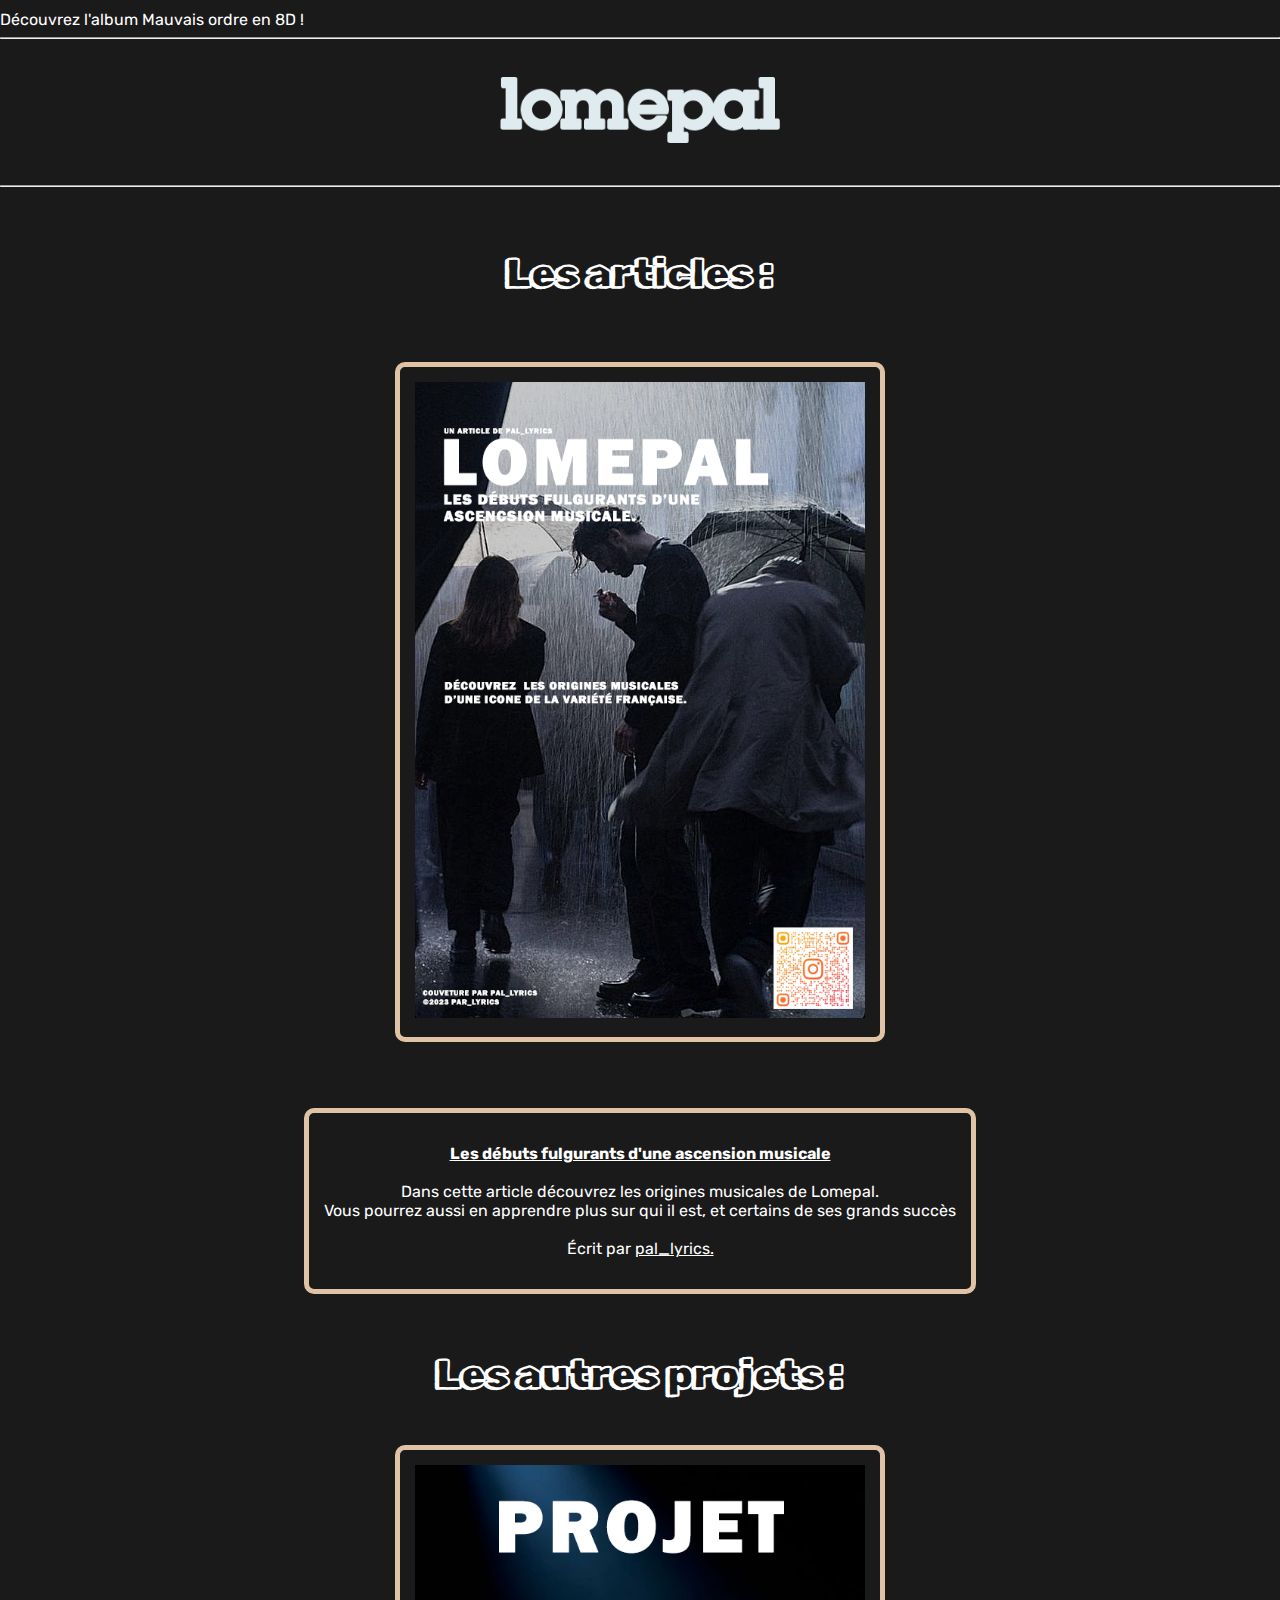
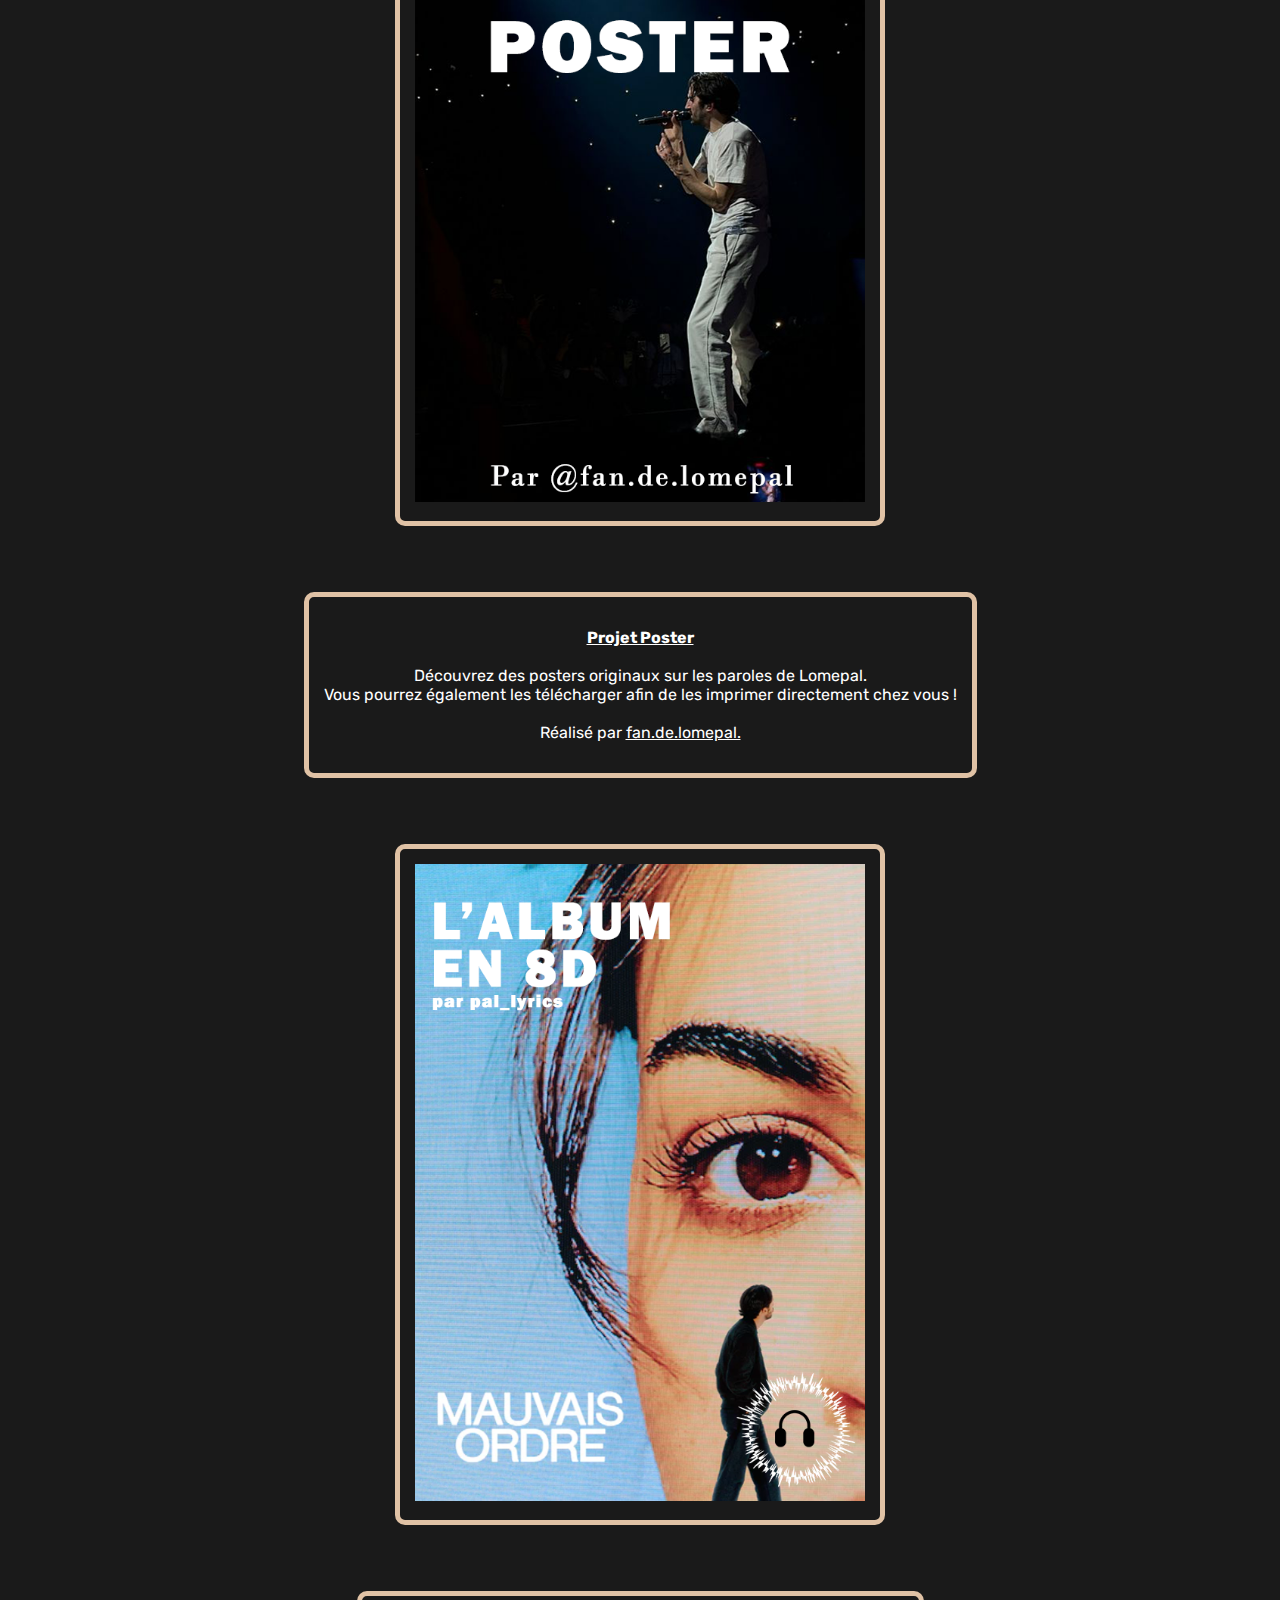
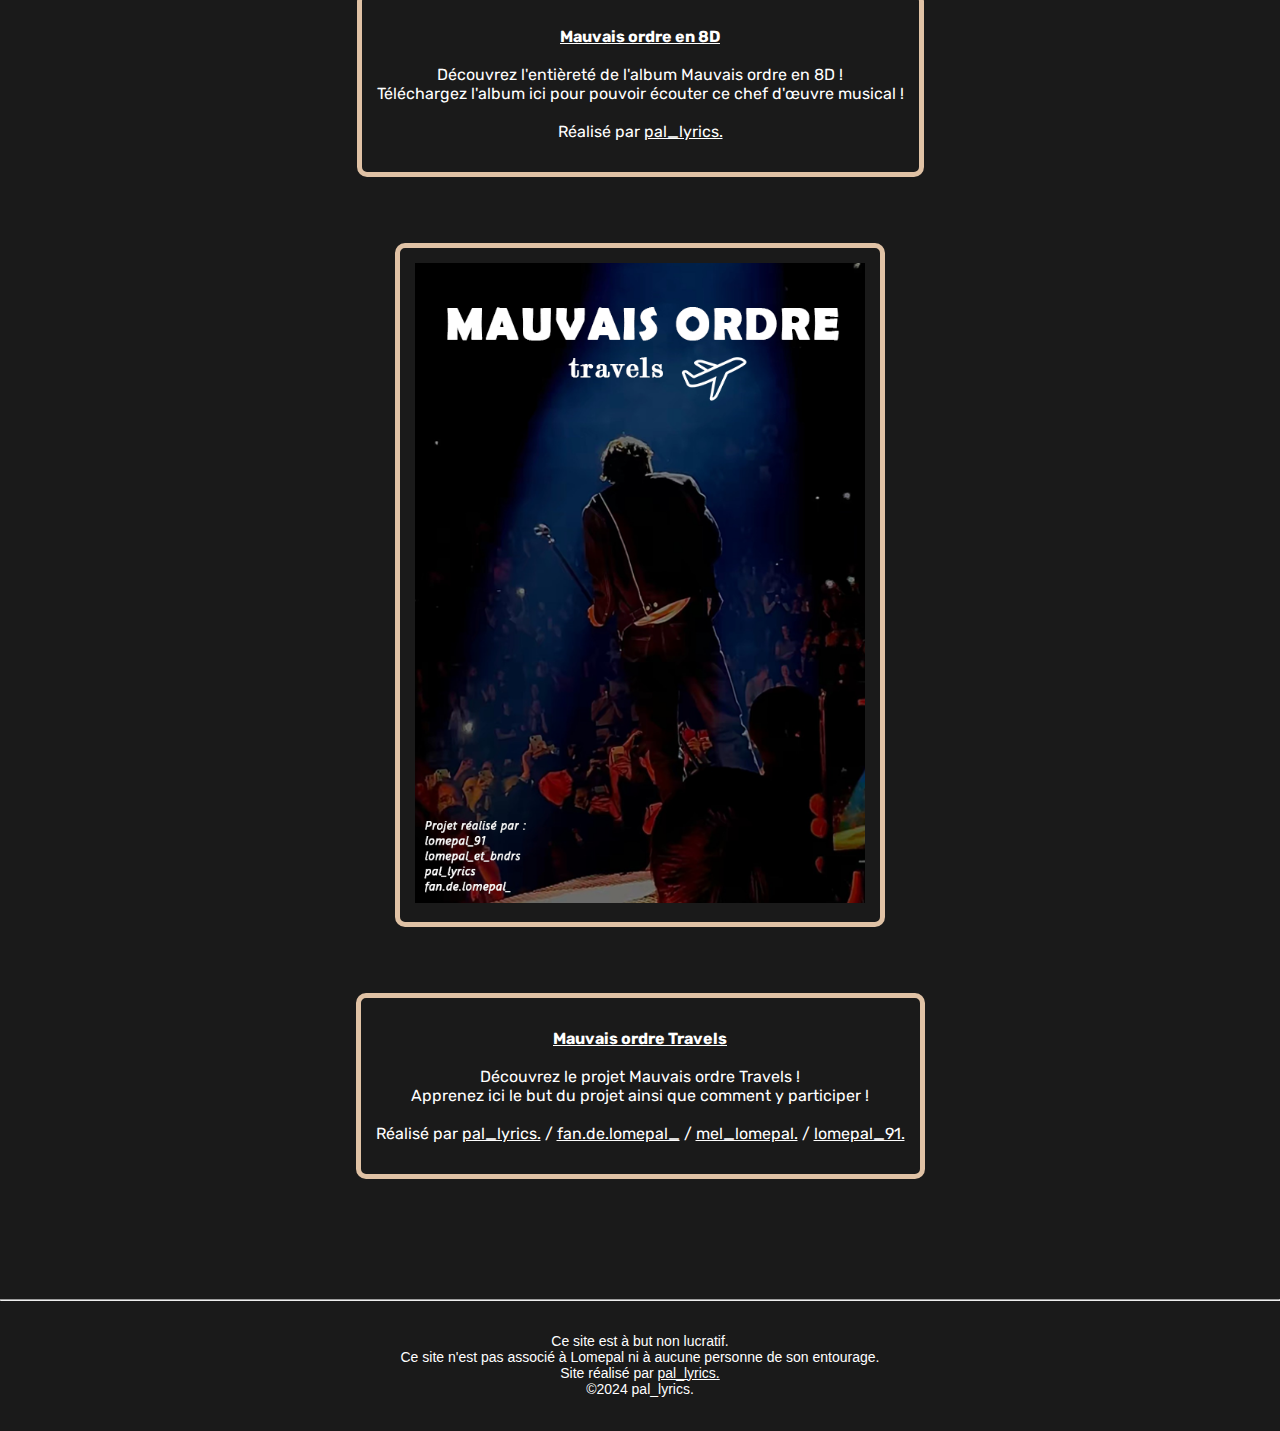
<file: index.html>
<!DOCTYPE html>

<html lang="fr">

<html>

<head>

<title>Lomepal / Les projets</title>
  <meta charset="utf-8" />
  <link rel="stylesheet" href="style.css" type="text/css" />
  <link rel="icon" type="image/png" href="icone.png"/>
  <link rel="preconnect" href="https://fonts.googleapis.com">
  <link rel="preconnect" href="https://fonts.gstatic.com" crossorigin>
  <link href="https://fonts.googleapis.com/css2?family=Rubik+Doodle+Shadow&display=swap" rel="stylesheet">
  <link rel="preconnect" href="https://fonts.googleapis.com">
  <link rel="preconnect" href="https://fonts.gstatic.com" crossorigin>
  <link href="https://fonts.googleapis.com/css2?family=Rubik&display=swap" rel="stylesheet">
  <link rel="stylesheet" href="https://cdnjs.cloudflare.com/ajax/libs/font-awesome/4.7.0/css/font-awesome.min.css">



  
 </head>
 
 <body>
 
     <div class="marquee-container">
      <a href="MO8D.html"target="_blank"; style="color:white">
        <div class="marquee">
            <span>Découvrez l'album Mauvais ordre en 8D !</span>
        </div>
        <HR>
    </div>

 <div class="page-title">
  <a href="index.html" class="image-container"> 
  <img src="lomepaltitre.png" alt="lomepallogo" width="auto" height="auto">
</div>
</a>

<div class="marquee-container">
        <HR>
    </div>

<br>

<div class="lesarticles">
<h1> Les articles :</h1> 
</div>

<br>


<div class="imgarticle1">
<a href="Article1.html" class="image-container">
  <img src="Lomepal.png" alt="Image cliquable">
</div>
</a>


<br><br>

<div class="description">
  <p> <strong> <u> Les débuts fulgurants d'une ascension musicale </u> </strong> </br> </br>
  Dans cette article découvrez les origines musicales de Lomepal. </br>
  Vous pourrez aussi en apprendre plus sur qui il est, et certains de ses grands succès </br> </br>
  Écrit par <a href="https://www.instagram.com/pal_lyrics/" target="_blank"; style="color:white" >pal_lyrics.</a> </p>
</div>

<div class="lesarticles">
<h1> Les autres projets :</h1>
</div>

<div class="imgarticle1">
<a href="Projet Poster.html" class="image-container">
  <img src="projetposter.png" alt="Image cliquable">
</div>
</a>

<br><br>

<div class="description">
  <p> <strong> <u> Projet Poster </u> </strong> </br> </br>
  Découvrez des posters originaux sur les paroles de Lomepal. </br>
  Vous pourrez également les télécharger afin de les imprimer directement chez vous ! </br></br> 
  Réalisé par <a href="https://www.instagram.com/fan.de.lomepal_/" target="_blank"; style="color:white" >fan.de.lomepal.</a> </p>
</div>
 
<br><br>

<div class="imgarticle1">
<a href="MO8D.html" class="image-container">
  <img src="MO 8D.png" alt="Image cliquable">
</div>
</a>

<br><br>

<div class="description">
  <p> <strong> <u> Mauvais ordre en 8D </u> </strong> </br> </br>
  Découvrez l'entièreté de l'album Mauvais ordre en 8D ! </br>
  Téléchargez l'album ici pour pouvoir écouter ce chef d'œuvre musical ! </br></br> 
  Réalisé par <a href="https://www.instagram.com/pal_lyrics/" target="_blank"; style="color:white" >pal_lyrics.</a> </p>
</div>

<br><br>

<div class="imgarticle1">
<a href="MOtravels.html" class="image-container">
  <img src="motravels.png" alt="Image cliquable">
</div>
</a>

<br><br>

<div class="description">
  <p> <strong> <u> Mauvais ordre Travels </u> </strong> </br> </br>
  Découvrez le projet Mauvais ordre Travels ! </br>
  Apprenez ici le but du projet ainsi que comment y participer ! </br></br> 
  Réalisé par <a href="https://www.instagram.com/pal_lyrics/" target="_blank"; style="color:white" >pal_lyrics.</a> / <a href="https://www.instagram.com/fan.de.lomepal_/" target="_blank"; style="color:white" >fan.de.lomepal_</a> / <a href="https://www.instagram.com/mel_lomepal/" target="_blank"; style="color:white" >mel_lomepal.</a> / <a href="https://www.instagram.com/lomepal_91/" target="_blank"; style="color:white" >lomepal_91.</a> </p>
</div>

<br><br><br><br>

<div class="marquee-container">
        <HR>
    </div>


<div class="bottomtext">
<p> Ce site est à but non lucratif.<br/>
Ce site n'est pas associé à Lomepal ni à aucune personne de son entourage.<br/>
Site réalisé par <a href="https://www.instagram.com/pal_lyrics/" target="_blank"; style="color:white">pal_lyrics.</a> <br/>
©2024 pal_lyrics. <br/>
</p>
</div>

</body>
</html>
</file>
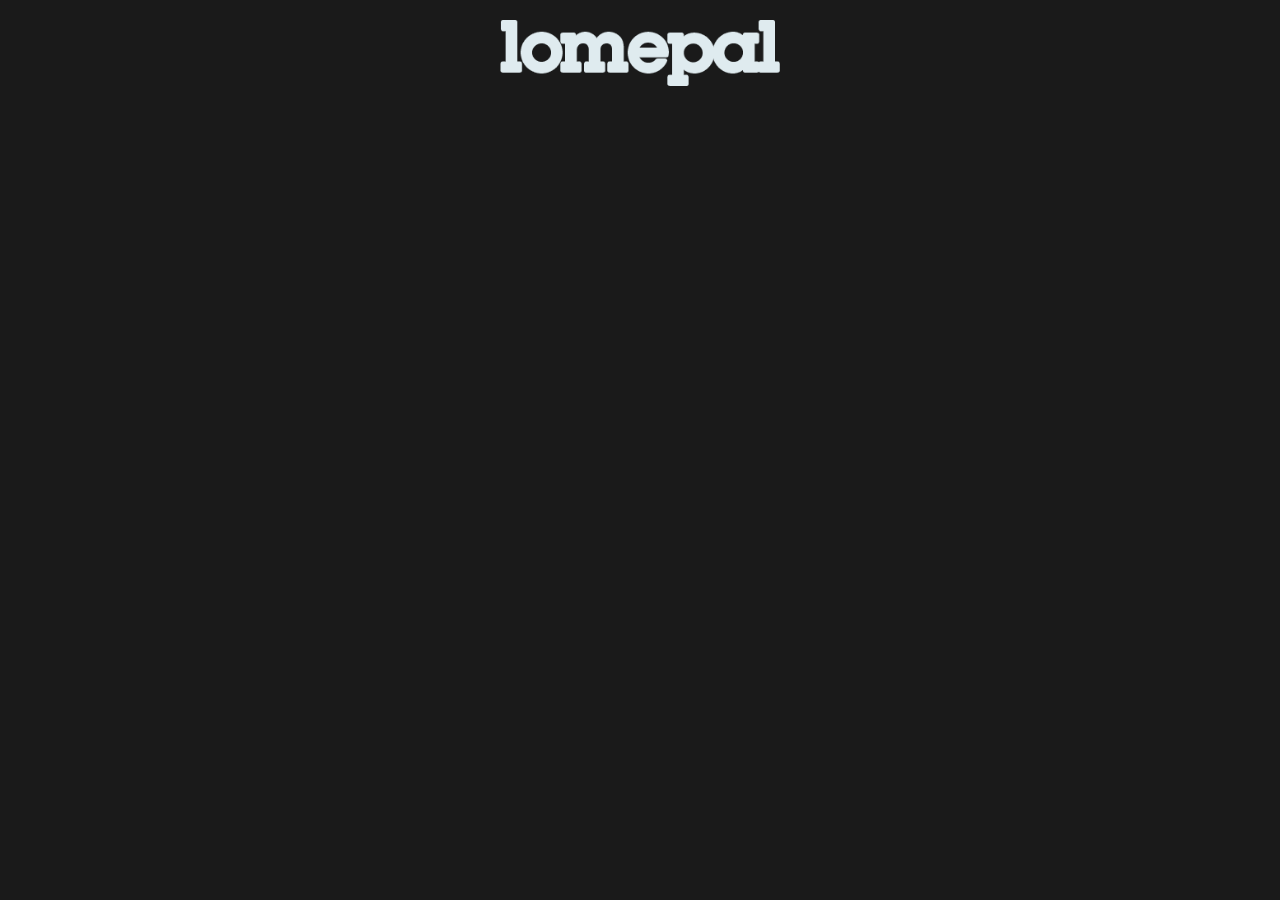
<file: error404.html>
<!DOCTYPE html>

<html lang="fr">

<html>

<head>

<title>Lomepal / MO Travels</title>
  <meta charset="utf-8" />
  <link rel="stylesheet" href="style.css" type="text/css" />
  <link rel="icon" type="image/png" href="icone.png"/>
  <link rel="preconnect" href="https://fonts.googleapis.com">
  <link rel="preconnect" href="https://fonts.gstatic.com" crossorigin>
  <link href="https://fonts.googleapis.com/css2?family=Rubik+Doodle+Shadow&display=swap" rel="stylesheet">
  <link rel="preconnect" href="https://fonts.googleapis.com">
  <link rel="preconnect" href="https://fonts.gstatic.com" crossorigin>
  <link href="https://fonts.googleapis.com/css2?family=Rubik&display=swap" rel="stylesheet">
  <link rel="stylesheet" href="https://cdnjs.cloudflare.com/ajax/libs/font-awesome/4.7.0/css/font-awesome.min.css">


</head>

<body>

<div class="page-title">
  <a href="index.html" class="image-container">
  <img src="lomepaltitre.png" alt="lomepallogo" width="auto" height="auto">
</div>
</a>
</file>
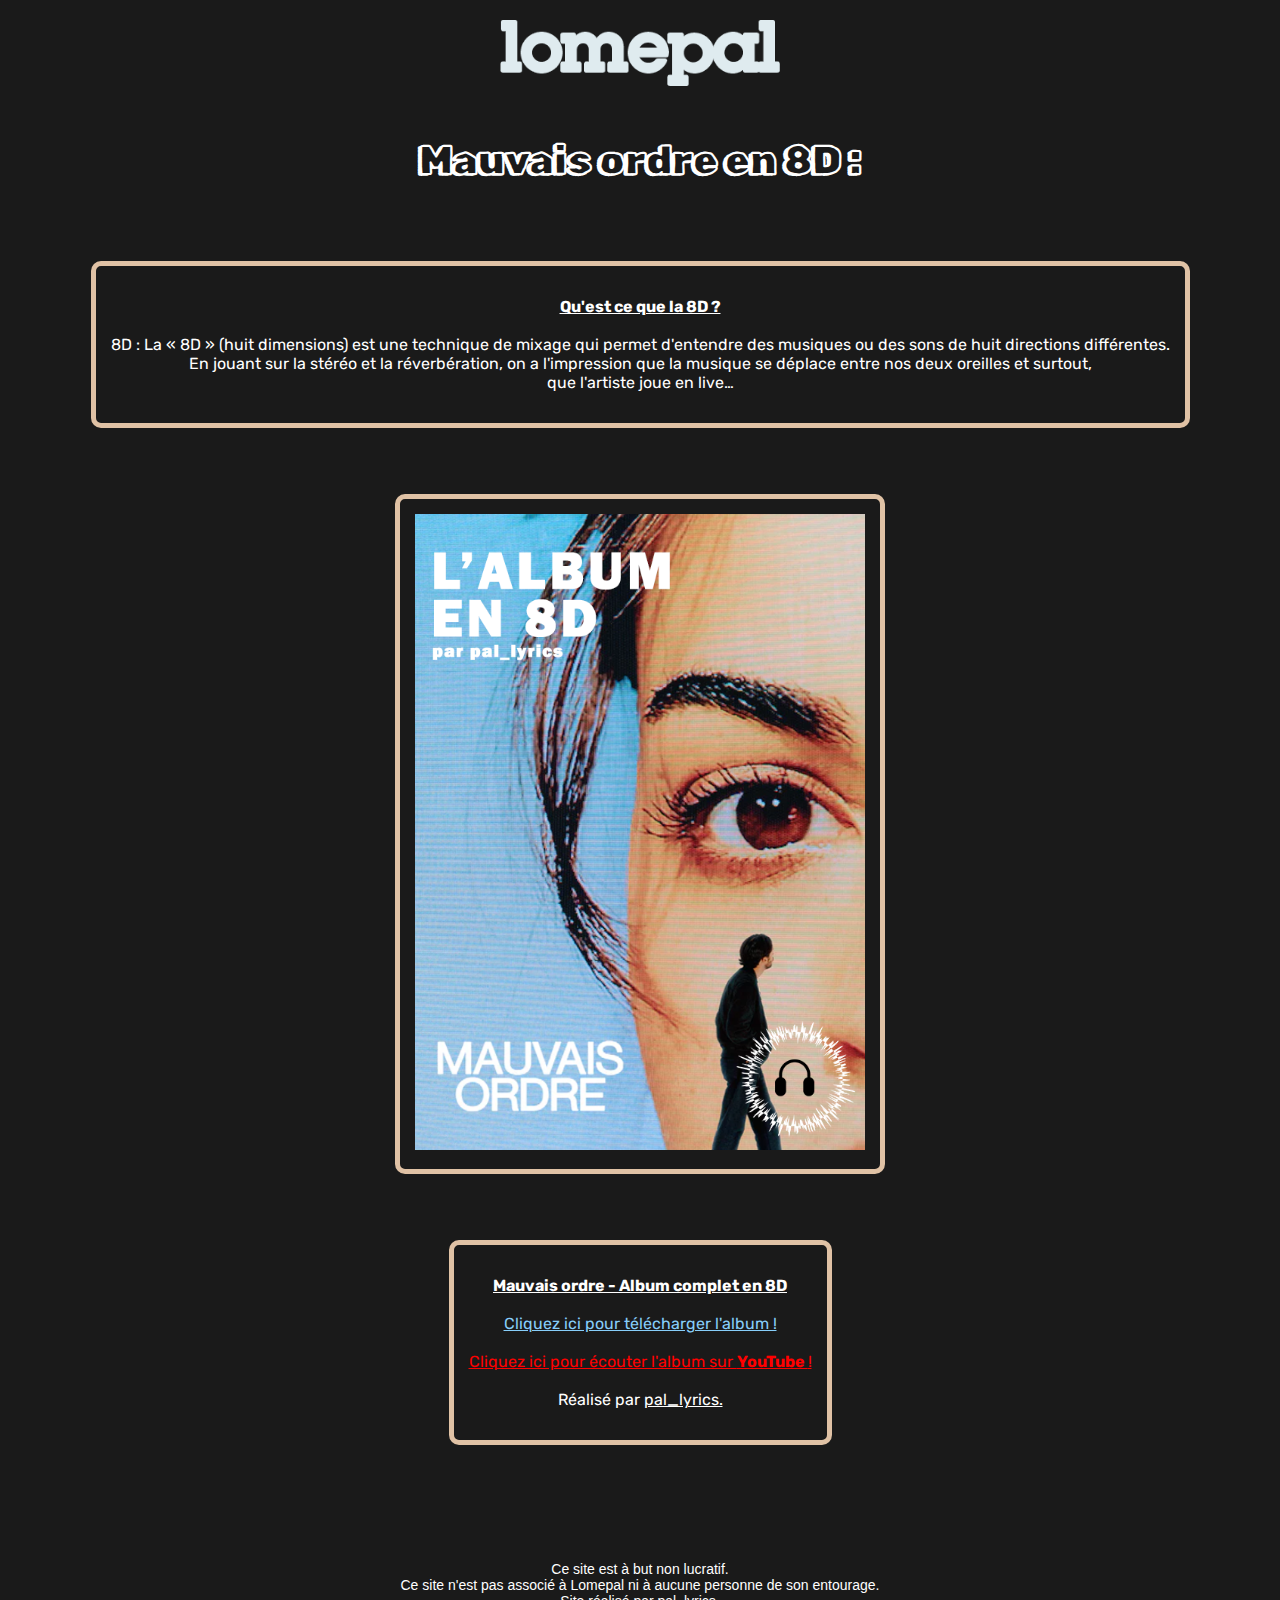
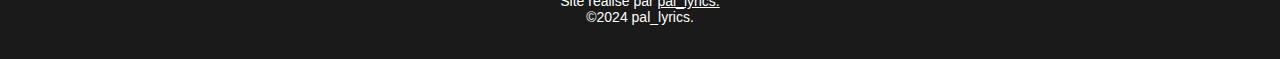
<file: MO8D.html>
<!DOCTYPE html>

<html lang="fr">

<html>

<head>

<title>Lomepal / MO en 8D</title>
  <meta charset="utf-8" />
  <link rel="stylesheet" href="style.css" type="text/css" />
  <link rel="icon" type="image/png" href="icone.png"/>
  <link rel="preconnect" href="https://fonts.googleapis.com">
  <link rel="preconnect" href="https://fonts.gstatic.com" crossorigin>
  <link href="https://fonts.googleapis.com/css2?family=Rubik+Doodle+Shadow&display=swap" rel="stylesheet">
  <link rel="preconnect" href="https://fonts.googleapis.com">
  <link rel="preconnect" href="https://fonts.gstatic.com" crossorigin>
  <link href="https://fonts.googleapis.com/css2?family=Rubik&display=swap" rel="stylesheet">
  <link rel="stylesheet" href="https://cdnjs.cloudflare.com/ajax/libs/font-awesome/4.7.0/css/font-awesome.min.css">



</head>
 
 <body>

<div class="page-title">
  <a href="index.html" class="image-container">
  <img src="lomepaltitre.png" alt="lomepallogo" width="auto" height="auto">
</div>
</a>

<div class="lesarticles">
<h1> Mauvais ordre en 8D :</h1> 
</div>

<div class="description">
  <p> <strong> <u> Qu'est ce que la 8D ? </u> </strong> </br> </br>
  8D : La « 8D » (huit dimensions) est une technique de mixage qui permet d'entendre des musiques ou des sons de huit directions différentes. </br> 
  En jouant sur la stéréo et la réverbération, on a l'impression que la musique se déplace entre nos deux oreilles et surtout, </br> 
  que l'artiste joue en live… </p>
</div>

<br><br>

<div class="imgarticle1">
  <a href="https://youtube.com/@pal_lyrics?si=mbrOU1WYOIDoz3k0" >
  <img src="MO 8D.png">
</div>
</a>

<br><br>

<div class="description">
  <p> <strong> <u> Mauvais ordre - Album complet en 8D </u> </strong> </br> </br>
  <a href="https://www.dropbox.com/scl/fo/a47rkb2l1nnkyxq7axwhd/h?rlkey=dcqv2zzksnlinqpmzs5w26dyz&dl=0"; style="color:#87CEFA">Cliquez ici pour télécharger l'album ! </a> </br> </br>
  <a href="https://youtube.com/@pal_lyrics?si=mbrOU1WYOIDoz3k0" target="_blank"; style="color:#FF0000">Cliquez ici pour écouter l'album sur <strong> YouTube </strong>! </a> </br> </br>
  Réalisé par <a href="https://www.instagram.com/pal_lyrics/" target="_blank"; style="color:white" >pal_lyrics.</a> </p>
</div>

<br><br><br><br>

<div class="bottomtext">
<p> Ce site est à but non lucratif.<br/>
Ce site n'est pas associé à Lomepal ni à aucune personne de son entourage.<br/>
Site réalisé par <a href="https://www.instagram.com/pal_lyrics/" target="_blank"; style="color:white">pal_lyrics.</a> <br/>
©2024 pal_lyrics. <br/>
</p>
</div>

</body>
</html>
</file>
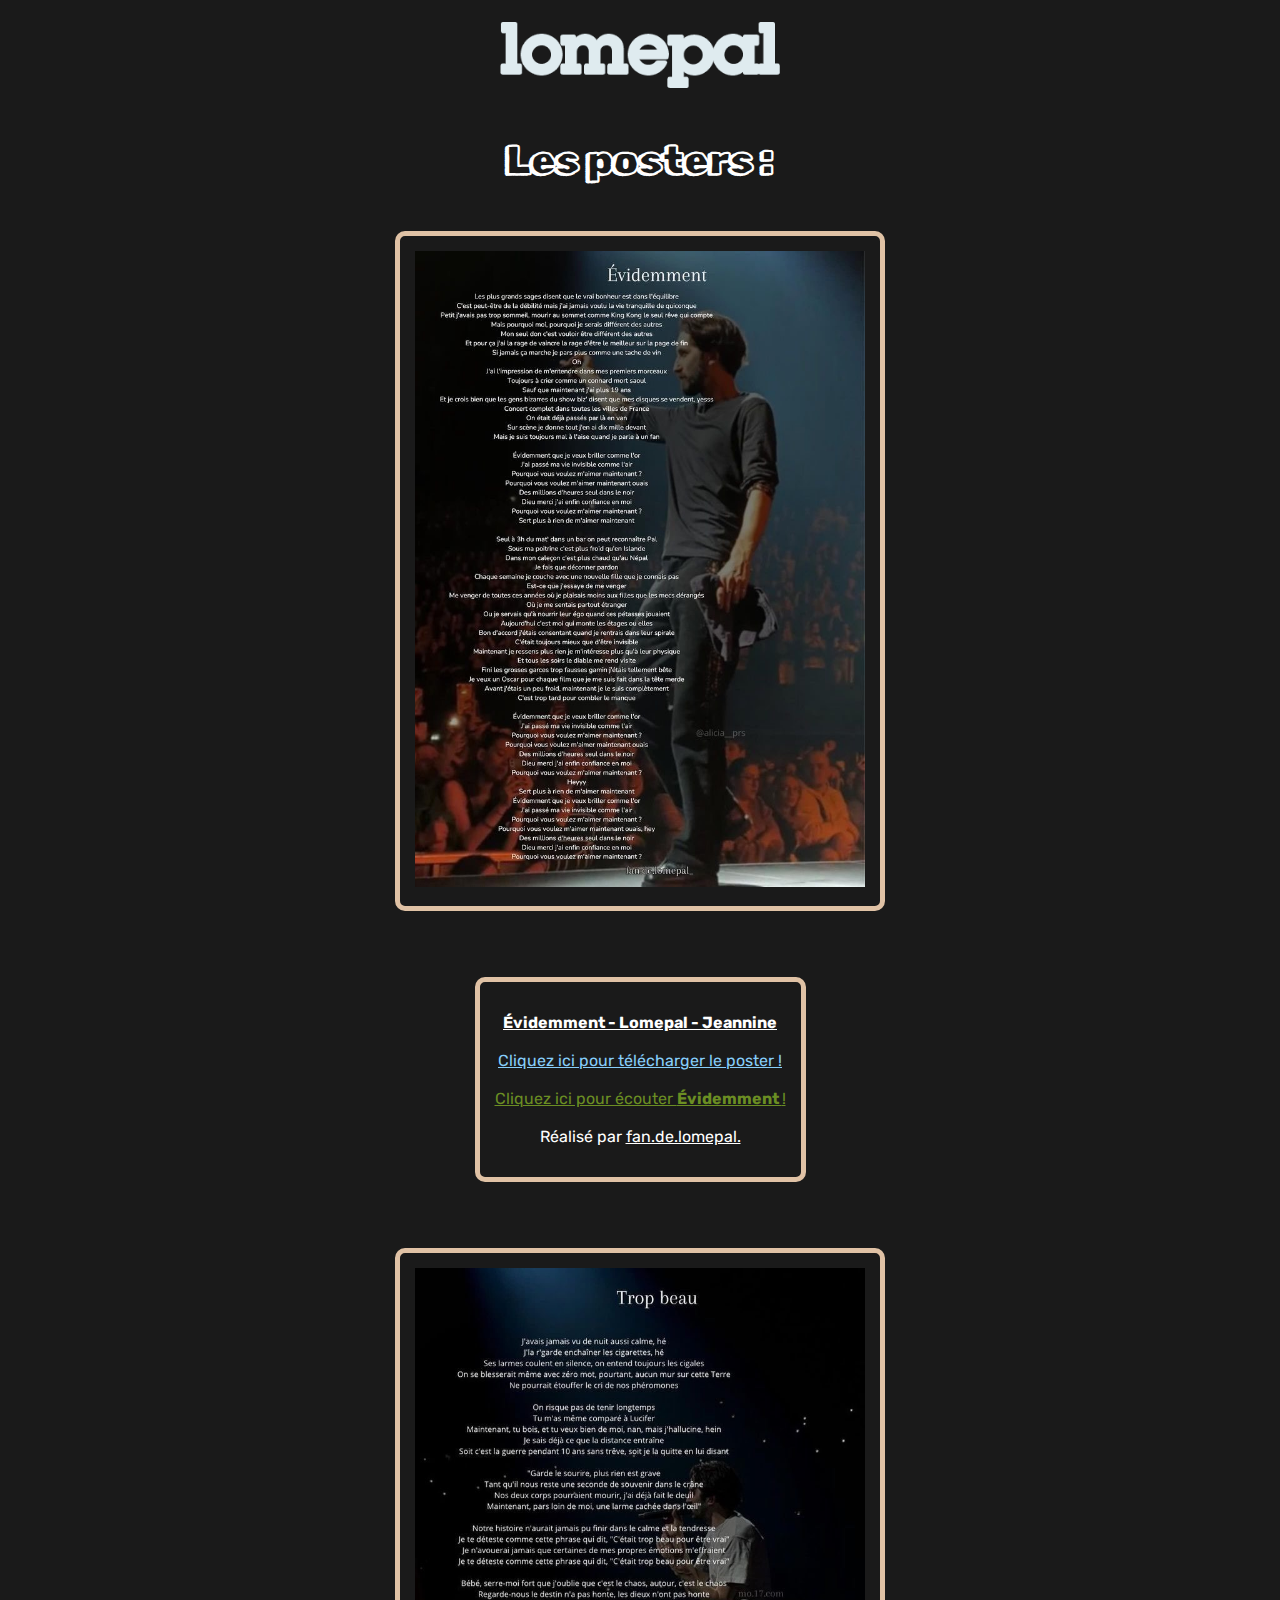
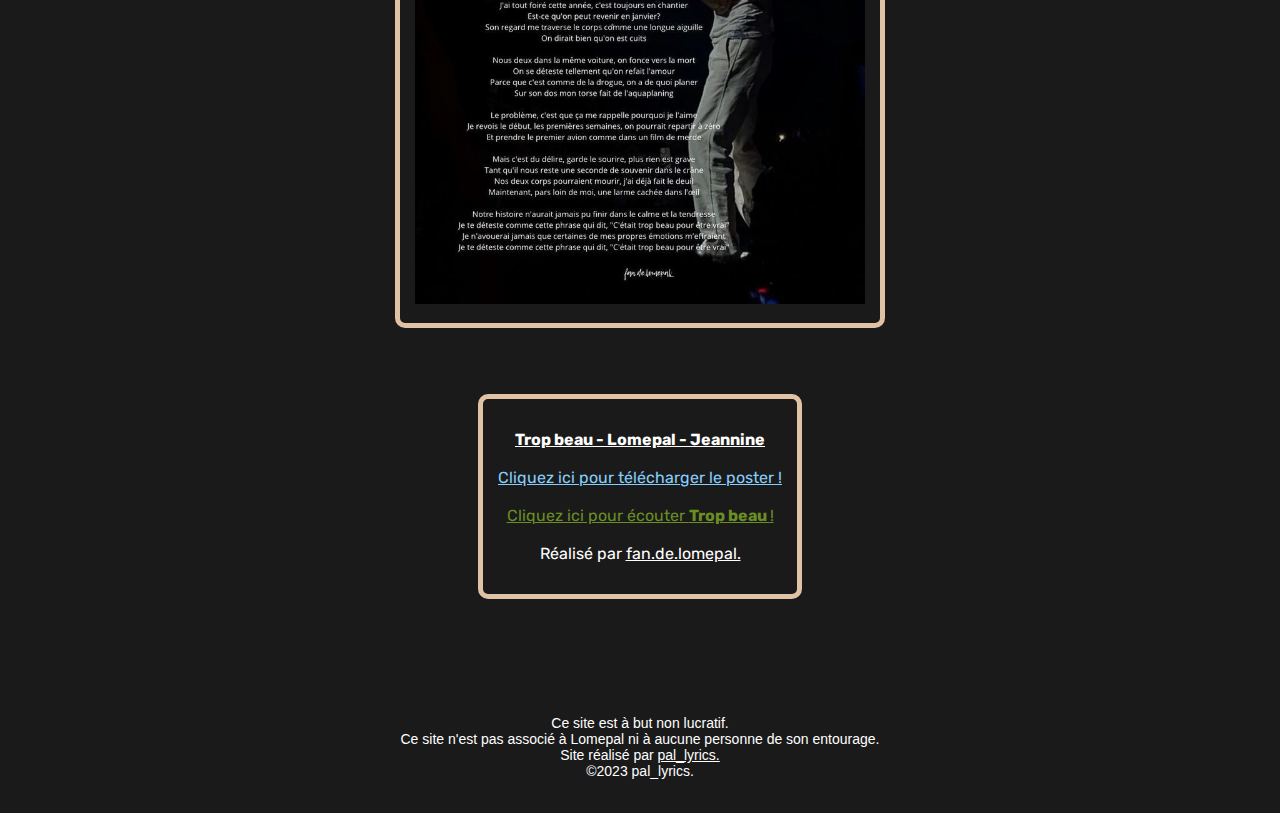
<file: Projet Poster.html>
<!DOCTYPE html>

<html lang="fr">

<html>

<head>

<title>Lomepal / Les posters</title>
  <meta charset="utf-8" />
  <link rel="stylesheet" href="style.css" type="text/css" />
  <link rel="icon" type="image/png" href="icone.png"/>
  <link rel="preconnect" href="https://fonts.googleapis.com">
  <link rel="preconnect" href="https://fonts.gstatic.com" crossorigin>
  <link href="https://fonts.googleapis.com/css2?family=Rubik+Doodle+Shadow&display=swap" rel="stylesheet">
  <link rel="preconnect" href="https://fonts.googleapis.com">
  <link rel="preconnect" href="https://fonts.gstatic.com" crossorigin>
  <link href="https://fonts.googleapis.com/css2?family=Rubik&display=swap" rel="stylesheet">


  
 </head>

 </head>
 
 <body>
 
 <div class="page-title">
  <img src="lomepaltitre.png" alt="lomepallogo" width="auto" height="auto">
</div>

<div class="lesarticles">
<h1> Les posters :</h1> 
</div>

<div class="imgarticle1">
  <a href="evidemment.jpg" download="evidemment.jpg">
  <img src="evidemment.jpg">
</div>
</a>


<br><br>

<div class="description">
  <p> <strong> <u> Évidemment - Lomepal - Jeannine </u> </strong> </br> </br>
  <a href="evidemment.jpg" download="evidemment"; style="color:#87CEFA" >Cliquez ici pour télécharger le poster ! </a> </br> </br>
  <a href="https://youtu.be/fSWCo-eddJ8?si=_JbfZM9xUmYHshfs" target="_blank"; style="color:#6B8E23">Cliquez ici pour écouter <strong> Évidemment </strong>! </a> </br> </br>
  Réalisé par <a href="https://www.instagram.com/fan.de.lomepal_/" target="_blank"; style="color:white" >fan.de.lomepal.</a> </p>
</div>

<br><br>

<div class="imgarticle1">
  <a href="tropbeau.jpg" download="tropbeau.jpg">
  <img src="tropbeau.jpg">
</div>
</a>

<br><br>

<div class="description">
  <p> <strong> <u> Trop beau - Lomepal - Jeannine </u> </strong> </br> </br>
  <a href="tropbeau.jpg" download="tropbeau" style="color:#87CEFA">Cliquez ici pour télécharger le poster ! </a> </br> </br>
  <a href="https://youtu.be/Bkm03KcnKHE?si=5Sn7B6OO1DZppeOB" target="_blank"; style="color:#6B8E23">Cliquez ici pour écouter <strong> Trop beau </strong>! </a> </br> </br>
  Réalisé par <a href="https://www.instagram.com/fan.de.lomepal_/" target="_blank"; style="color:white" >fan.de.lomepal.</a> </p>
</div>

<br><br><br><br>

<div class="bottomtext">
<p> Ce site est à but non lucratif.<br/>
Ce site n'est pas associé à Lomepal ni à aucune personne de son entourage.<br/>
Site réalisé par <a href="https://www.instagram.com/pal_lyrics/" target="_blank"; style="color:white">pal_lyrics.</a> <br/>
©2023 pal_lyrics. <br/>
</p>
</div>

</body>
</html>
</file>
<file: style.css>
body, div {
	margin: 0;
	padding: 0;
}

body {
	display: flex;
	background-color: #1a1a1a;
	flex-direction: column;
	align-items: center;
      height: auto;
      margin: 0;
	}

.marquee-container {
	display: inline-block;
	margin:10px;
	font-family: Rubik, sans-serif;
    width: 100%;
    overflow: hidden;
    top: 10px;
    background-color: #1a1a1a; /* Couleur de fond de la barre */
    color: #FFFFFF; /* Couleur du texte */
}

.marquee {
    display: inline-block;
    white-space: nowrap;
    width: 100%; /* Texte occupera toute la largeur */
    animation: marquee 20s linear infinite;
}

.marquee span {
    padding-right: 100%; /* Assure que le texte ne se termine jamais */
}

@keyframes marquee {
    0% {
        transform: translateX(100%);
    }
    100% {
        transform: translateX(-100%);
    }
}

.page-title {
      position: relative;
      width: 100%;
      height: 110px; 
      display: flex;
      justify-content: center;
      align-items: center;
    }
	
.page-title img {
    max-width: 280px; 
    height: auto; 
}

.lesarticles {
	font-family : "Rubik Doodle Shadow", sans-serif;
	font-size : 20px; 
	color : white;
	text-align : center;
	margin-bottom: 20px;
}

.imgarticle1 {
      position: relative;
      width: auto;
      height: auto;
      overflow: hidden;
	  border-radius : 15px;
	  transition : transform 0.4s ease-in-out;
	  border-radius: 10px; 
    border: 5px solid #E0C2A5; 
    padding: 15px; 
    display: inline-block; 
    }
	
.imgarticle1:hover {
    transform: scale(1.1);
}

.imgarticle1 img {
    max-width: 450px; 
    height: auto; 
}

.description {
	font-family: Rubik, sans-serif;
	font-size: 10;
	color: white;
	text-align : center;
	border-radius: 10px; 
    border: 5px solid #E0C2A5; 
    padding: 15px; 
    display: inline-block;
    margin: 30px;
    
}

.bottomtext {
	font-family : "Georgian", sans-serif;
	font-size : 14px; 
	color : white;
	text-align : center;
	margin-bottom: 20px;
}

.Btn {
  width: 50px;
  height: 50px;
  border: none;
  border-radius: 50%;
  background-color: rgb(27, 27, 27);
  display: flex;
  flex-direction: column;
  align-items: center;
  justify-content: center;
  cursor: pointer;
  position: relative;
  transition-duration: .3s;
  box-shadow: 2px 2px 10px rgba(0, 0, 0, 0.11);
}

.svgIcon {
  fill: rgb(214, 178, 255);
}

.icon2 {
  width: 18px;
  height: 5px;
  border-bottom: 2px solid rgb(182, 143, 255);
  border-left: 2px solid rgb(182, 143, 255);
  border-right: 2px solid rgb(182, 143, 255);
}

.tooltip {
  position: absolute;
  right: -105px;
  opacity: 0;
  background-color: rgb(12, 12, 12);
  color: white;
  padding: 5px 10px;
  border-radius: 5px;
  display: flex;
  align-items: center;
  justify-content: center;
  transition-duration: .2s;
  pointer-events: none;
  letter-spacing: 0.5px;
}

.tooltip::before {
  position: absolute;
  content: "";
  width: 10px;
  height: 10px;
  background-color: rgb(12, 12, 12);
  background-size: 1000%;
  background-position: center;
  transform: rotate(45deg);
  left: -5%;
  transition-duration: .3s;
}

.Btn:hover .tooltip {
  opacity: 1;
  transition-duration: .3s;
}

.Btn:hover {
  background-color: rgb(150, 94, 255);
  transition-duration: .3s;
}

.Btn:hover .icon2 {
  border-bottom: 2px solid rgb(235, 235, 235);
  border-left: 2px solid rgb(235, 235, 235);
  border-right: 2px solid rgb(235, 235, 235);
}

.Btn:hover .svgIcon {
  fill: rgb(255, 255, 255);
  animation: slide-in-top 0.6s cubic-bezier(0.250, 0.460, 0.450, 0.940) both;
}

@keyframes slide-in-top {
  0% {
    transform: translateY(-10px);
    opacity: 0;
  }

  100% {
    transform: translateY(0px);
    opacity: 1;
  }
}

.menu {
  width: 200px;
  height: 100%;
  background-color: #333;
  position: fixed;
  left: 0;
  top: 0;
  overflow-y: auto;
}

.menu ul {
  list-style: none;
  padding: 0;
  margin: 0;
}

.menu ul li {
  padding: 10px;
}

.menu ul li a {
  text-decoration: none;
  color: #fff;
}

.content {
  margin-left: 200px; /* La même largeur que le menu */
  padding: 20px;
}
</file>
